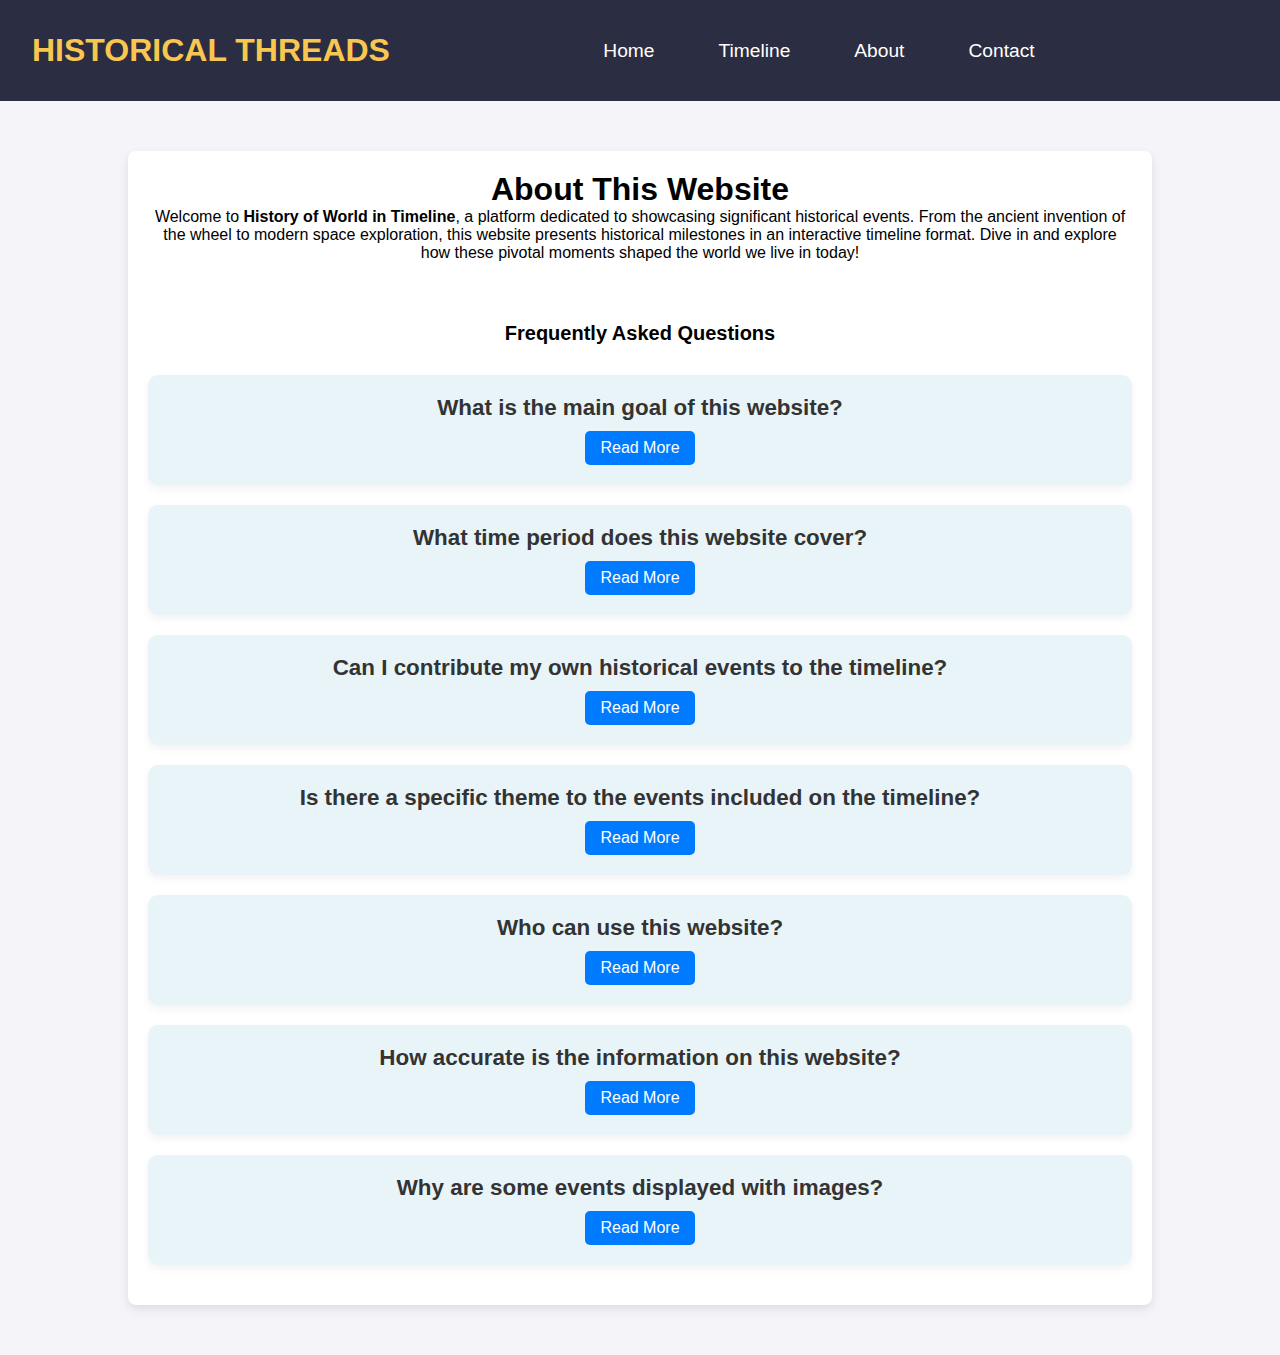
<file: about.html>
<!DOCTYPE html>
<html lang="en">
<head>
  <meta charset="UTF-8">
  <meta name="viewport" content="width=device-width, initial-scale=1.0">
  <title>About - Historical Threads</title>
  <link rel="stylesheet" href="about.css">
</head>
<body>
  <nav class="navbar">
    <div class="logo">HISTORICAL THREADS</div>
    <div class="nav-links-container">
      <ul class="nav-links">
        <li><a href="index.html">Home</a></li>
        <li><a href="timeline.html">Timeline</a></li>
        <li><a href="about.html">About</a></li>
        <li><a href="contact.html">Contact</a></li>
      </ul>
    </div>
  </nav>

  <div class="content">
    <div class="container">
      <section id="about">
          <h1>About This Website</h1>
          <div class="about-text">
              <p>Welcome to <strong>History of World in Timeline</strong>, a platform dedicated to showcasing significant historical events. From the ancient invention of the wheel to modern space exploration, this website presents historical milestones in an interactive timeline format. Dive in and explore how these pivotal moments shaped the world we live in today!</p>
          </div>

          <h3>Frequently Asked Questions</h3>
          <div class="faq-section">
              <!-- Question 1 -->
              <div class="faq-item" id="faq1">
                  <h4>What is the main goal of this website?</h4>
                  <button class="toggle-btn" onclick="toggleAnswer('answer1')">Read More</button>
                  <div id="answer1" class="faq-answer">
                      <p>The main goal of this website is to present the most significant historical events in an engaging and interactive timeline. This allows visitors to explore key moments in history and understand their impact on the world we live in today.</p>
                  </div>
              </div>

              <!-- Question 2 -->
              <div class="faq-item" id="faq2">
                  <h4>What time period does this website cover?</h4>
                  <button class="toggle-btn" onclick="toggleAnswer('answer2')">Read More</button>
                  <div id="answer2" class="faq-answer">
                      <p>This website covers a wide range of historical periods, from ancient civilizations to the present day. It includes major events such as the invention of the wheel, the fall of empires, the Industrial Revolution, and significant milestones in modern technology and space exploration.</p>
                  </div>
              </div>

              <!-- Question 3 -->
              <div class="faq-item" id="faq3">
                  <h4>Can I contribute my own historical events to the timeline?</h4>
                  <button class="toggle-btn" onclick="toggleAnswer('answer3')">Read More</button>
                  <div id="answer3" class="faq-answer">
                      <p>Yes, we encourage users to contribute their own historical events. You can submit your ideas, and our team will review them for accuracy and relevance. Contributions will help make the timeline more comprehensive and informative.</p>
                  </div>
              </div>

              <!-- Question 4 -->
              <div class="faq-item" id="faq4">
                  <h4>Is there a specific theme to the events included on the timeline?</h4>
                  <button class="toggle-btn" onclick="toggleAnswer('answer4')">Read More</button>
                  <div id="answer4" class="faq-answer">
                      <p>The timeline features a wide range of themes, from inventions, wars, and political revolutions to cultural shifts and scientific advancements. The goal is to showcase events that had a lasting impact on society and shaped the modern world.</p>
                  </div>
              </div>

              <!-- Question 5 -->
              <div class="faq-item" id="faq5">
                  <h4>Who can use this website?</h4>
                  <button class="toggle-btn" onclick="toggleAnswer('answer5')">Read More</button>
                  <div id="answer5" class="faq-answer">
                      <p>This website is designed for anyone interested in history, from students and educators to history enthusiasts and casual visitors. It offers an easy-to-navigate format for users of all ages to learn about historical events.</p>
                  </div>
              </div>

              <!-- Question 6 -->
              <div class="faq-item" id="faq6">
                  <h4>How accurate is the information on this website?</h4>
                  <button class="toggle-btn" onclick="toggleAnswer('answer6')">Read More</button>
                  <div id="answer6" class="faq-answer">
                      <p>We prioritize accuracy and strive to provide reliable historical facts backed by reputable sources. Our team regularly updates the timeline to ensure the information remains up-to-date and factually correct.</p>
                  </div>
              </div>

              
              
              <!-- Question 7 -->
              <div class="faq-item" id="faq9">
                  <h4>Why are some events displayed with images?</h4>
                  <button class="toggle-btn" onclick="toggleAnswer('answer9')">Read More</button>
                  <div id="answer9" class="faq-answer">
                      <p>Images are included to enhance the visual experience and help users better connect with the historical events. Images provide context and make the content more engaging and informative.</p>
                  </div>
              </div>              
          </div>
      </section>
  </div>
  </div>

  <script src="./main.js"></script>
</body>
</html>
</file>
<file: about.css>
/* General Styling */
* {
  margin: 0;
  padding: 0;
  box-sizing: border-box;
}

body {
  font-family: 'Arial', sans-serif;
  background-color: #f4f4f9; /* Light background */
}

/* Navbar Styling */
.navbar {
  display: flex;
  justify-content: space-between;
  align-items: center;
  padding: 2rem 2rem;
  background-color: #2b2d42; /* Dark shade */
  color: #ffffff;
}

.navbar .logo {
  font-size: 2rem;
  font-weight: bold;
  color: #f9c74f; /* Golden color for logo text */
}

.navbar .nav-links {
  list-style: none;
  display: flex;
  gap: 2rem;
}

.navbar .nav-links a {
  text-decoration: none;
  font-size: 1.2rem;
  color: #ffffff;
  padding: 0.5rem 1rem;
  border-radius: 5px;
  transition: background-color 0.3s ease, transform 0.2s ease;
}

.navbar .nav-links a:hover {
  background-color: #8d99ae; /* Light shade */
  transform: scale(1.1);
}

/* Center Align Links */
.navbar .nav-links-container {
  flex: 1;
  display: flex;
  justify-content: center;
}

/* Page Content Styling */
.content {
  text-align: center;
  margin-top: 2rem;
}

.container {
  width: 80%;
  margin: 50px auto;
}

/* About Section */
#about {
  background-color: white;
  padding: 20px;
  border-radius: 8px;
  box-shadow: 0 4px 10px rgba(0, 0, 0, 0.1);
}

.about-text {
  text-align: center;
}

#about h3
{
  margin-top: 60px;
  font-size: 20px;
} 

.faq-section {
  margin-top: 30px;
}

.faq-item {
  margin: 20px 0;
  padding: 20px;
  background-color: #e8f4f8;
  border-radius: 10px;
  box-shadow: 0 4px 8px rgba(0, 0, 0, 0.05);
}

.faq-item h4 {
  font-size: 1.4em;
  color: #333;
}

.toggle-btn {
  margin-top: 10px;
  background-color: #007bff;
  color: white;
  border: none;
  padding: 8px 15px;
  border-radius: 5px;
  cursor: pointer;
  font-size: 1em;
}

.toggle-btn:hover {
  background-color: #0056b3;
}

.faq-answer {
  display: none;
  margin-top: 15px;
  background-color: #f9f9f9;
  padding: 15px;
  border-radius: 8px;
}
</file>
